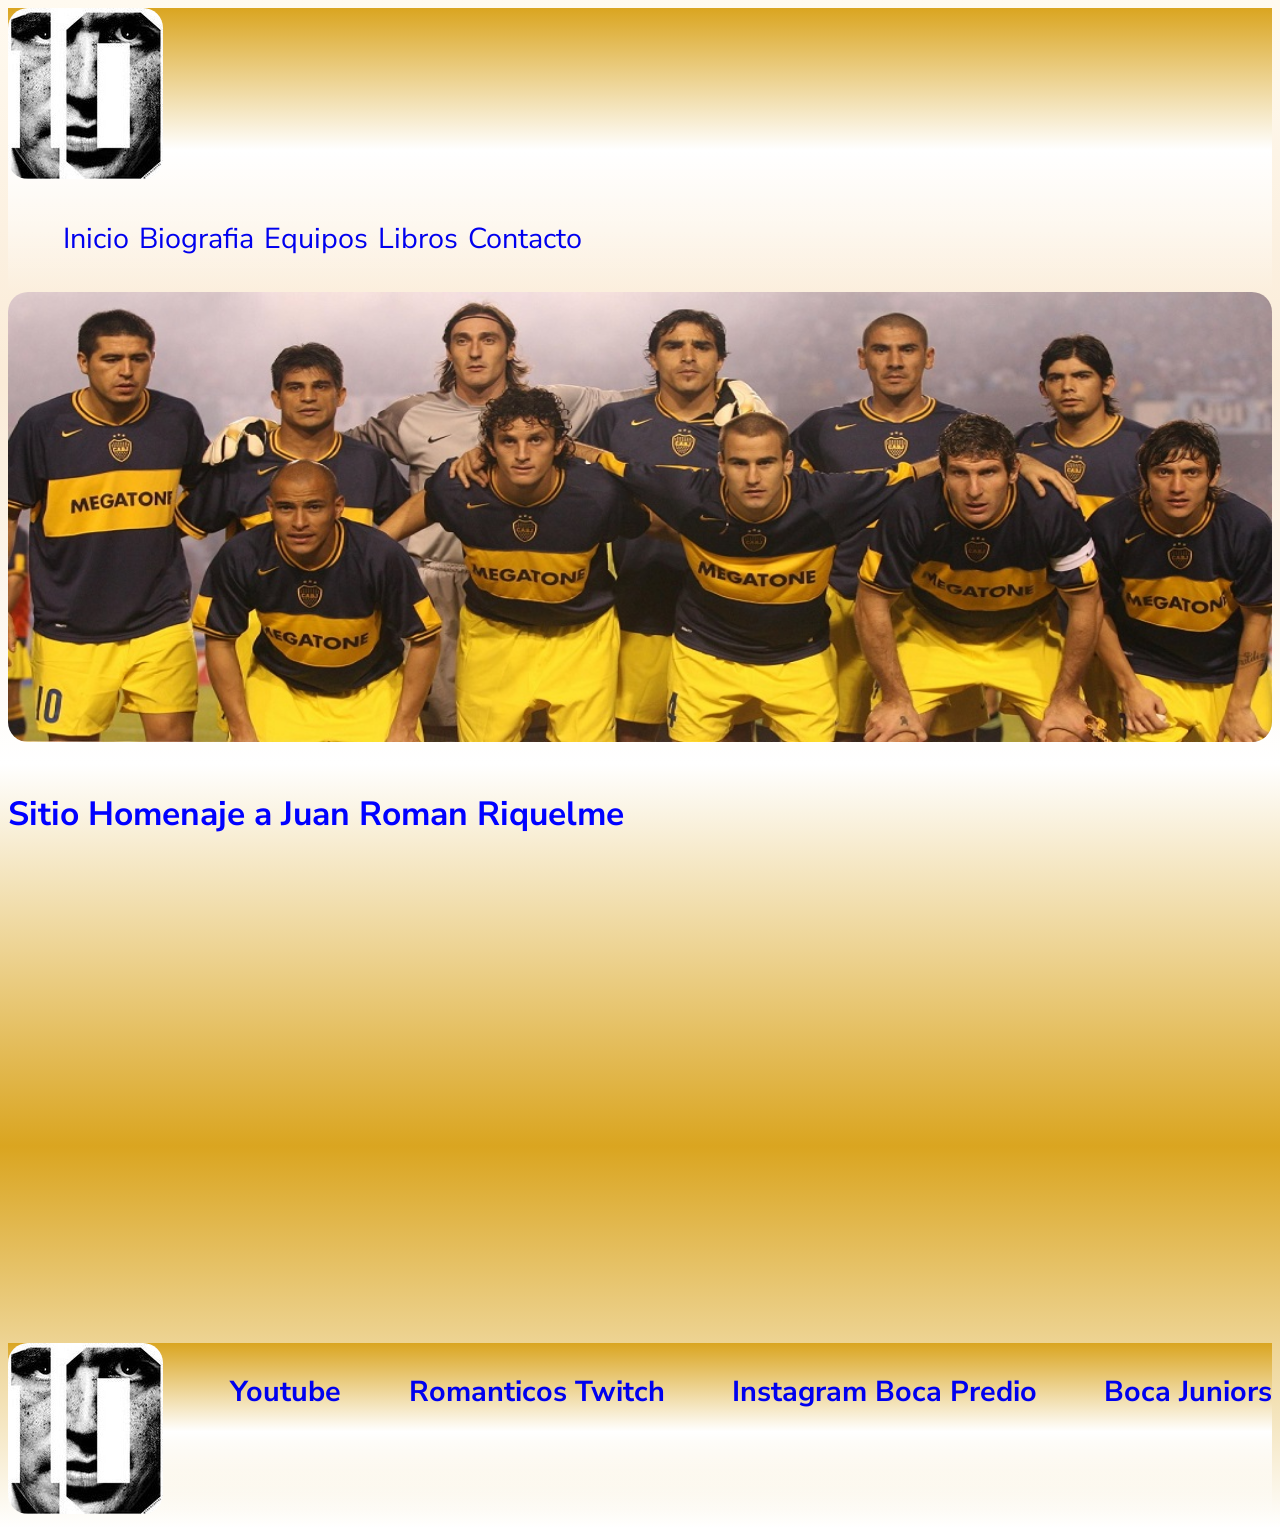
<file: index.html>
<!DOCTYPE html>
<html lang="es">
<head>
    <meta charset="UTF-8">
    <meta http-equiv="X-UA-Compatible" content="IE=edge">
    <meta name="viewport" content="width=device-width, initial-scale=1.0">
    <!-- SEO -->
    <meta name="description" content="Homenaje a el mas grande 10, JUAN ROMAN RIQUELME">
    <meta name="keywords" content="10 GENIO JUGADORAZO ARGENTINA ARGENTINO RIQUELME TORERO PANADERO BOCA BOCAJRS CLUB FUTBOL FOOTBALL">
    <title>Juan Roman Riquelme</title>
    <!-- Link AOS -->
    <link href="https://unpkg.com/aos@2.3.1/dist/aos.css" rel="stylesheet">
    <link data-aos="fade-right" rel="shortcut icon" href="img/riquelme.jpg" type="image/x-icon">
    <!-- LINK CSS -->
    <link rel="stylesheet" href="css/style.css">
</head>
<body class="colorBody">
    <div class="grid">
        <header>
            <div class="logo">
                <img src="img/logoblancocara.jpg" alt="">
            </div>
            <nav>
                <ul>
                    <li>
                        <a href="#">Inicio</a>
                    </li>
                    <li>
                        <a href="pages/biografia.html">Biografia</a>
                    </li>
                    <li>
                        <a href="pages/equipos.html">Equipos</a>
                    </li>
                    <li>
                        <a href="pages/libros.html">Libros</a>
                    </li>
                    <li>
                        <a href="pages/contacto.html">Contacto</a>
                    </li>
                </ul>
            </nav>
        </header>
        <main>
            <div class="imgTitulo" data-aos="fade-down">
                <img src="img/formacionlibertadores.jpg" alt="Formacion Libertadores 2007" class="img-fluida">
            </div>
            <div class="titulo tituloAzul" data-aos="zoom-in-up" style="margin-bottom: 25px; margin-top: 20px;">
                <h1>Sitio Homenaje a Juan Roman Riquelme</h1>
            </div>
            <div class="texto" data-aos="fade-up-right">
                <p>Su nacimiento, curiosamente, tuvo lugar un día antes de la primera conquista argentina 
                    en una Copa Mundial de Fútbol. De pequeño comenzó a relacionar su vida con el mundo 
                    futbolístico, siendo partícipe en diferentes juegos realizados en potreros de la 
                    localidad de San Fernando, donde se destacó jugando para diferentes asociaciones y 
                    clubes barriales.</p>
            </div>
            <div class="imgMain" data-aos="flip-left" style="margin-left: 10px;">
                <img src="img/la10.jpg" alt="Roman" class="img-fluida">
            </div>
            </main>
            <footer>
            <div class="logo">
                <img src="img/logoblancocara.jpg" alt="cara de roman">
            </div>
            <div>
                <h3><a class="mx-3" href="https://www.youtube.com/results?search_query=juan+roman+riquelme&sp=EgIQAw%253D%253D">Youtube</a></h3>
            </div>
            <div>
                <h3><a class="mx-3" href="https://www.twitch.tv/videos/1802746509">Romanticos Twitch</a></h3>
            </div>
            <div>
                <h3><a class="mx-3" href="https://www.google.com/url?sa=t&rct=j&q=&esrc=s&source=web&cd=&cad=rja&uact=8&ved=2ahUKEwjDgeaqnsj-AhVLtJUCHUMgCboQFnoECBAQAQ&url=https%3A%2F%2Fwww.instagram.com%2Fbocapredio%2F%3Fhl%3Des&usg=AOvVaw2ZISIr_R7qMjI2w3Sn6Wen">Instagram Boca Predio</a></h3>
            </div>
            <div>
                <h3><a class="mx-3" href="https://www.bocajuniors.com.ar">Boca Juniors</a></h3>
            </div>
            <!-- <p class="copy">&copy; 2023 Juan Roman Riquelma. Todos los derechos reservados.</p> -->
        </footer>
    </div>
    <!-- SCRIPT AOS -->
    <script src="https://unpkg.com/aos@2.3.1/dist/aos.js"></script>
    <script>
        AOS.init();
      </script>
</body>
</html>
</file>
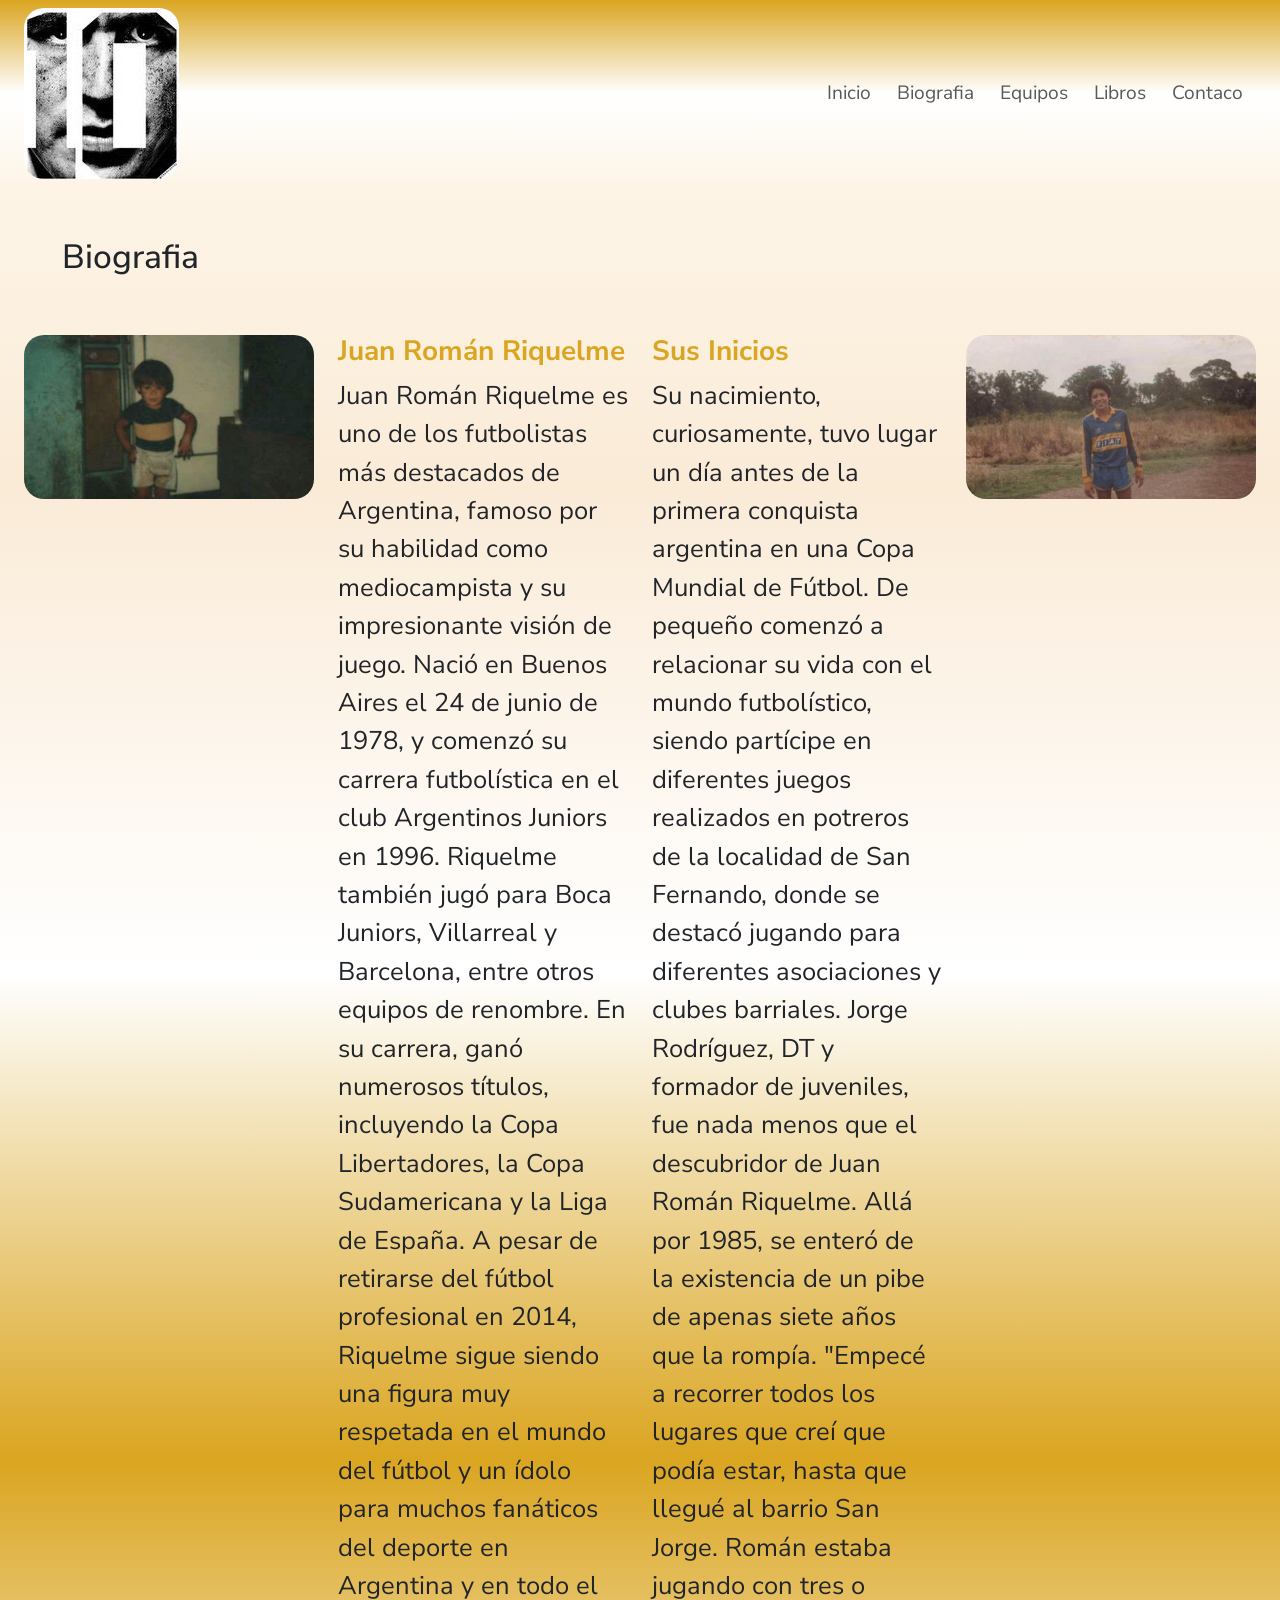
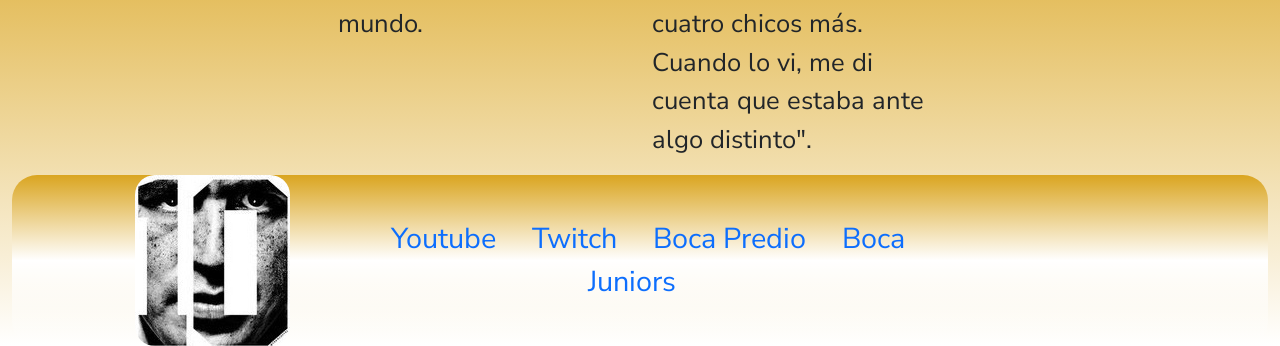
<file: pages/biografia.html>
<!doctype html>
<html lang="en">
  <head>
    <meta charset="utf-8">
    <meta name="viewport" content="width=device-width, initial-scale=1">
    <!-- SEO -->
    <meta name="description" content="Libros sobre JUAN ROMAN RIQUELME">
    <meta name="keywords" content="LIBROS EDITORIALES PUBLICACIONES 10 GENIO JUGADORAZO ARGENTINA ARGENTINO RIQUELME TORERO PANADERO BOCA BOCAJRS CLUB FUTBOL FOOTBALL">
    <title>Juan Roman Riquelme</title>
    <link rel="shortcut icon" href="../img/riquelme.jpg" type="image/x-icon">
    <!-- SCSS -->
    <link href="https://cdn.jsdelivr.net/npm/bootstrap@5.2.3/dist/css/bootstrap.min.css" rel="stylesheet" integrity="sha384-rbsA2VBKQhggwzxH7pPCaAqO46MgnOM80zW1RWuH61DGLwZJEdK2Kadq2F9CUG65" crossorigin="anonymous">
    <!-- Link AOS -->
    <link href="https://unpkg.com/aos@2.3.1/dist/aos.css" rel="stylesheet">
    <!-- CSS -->
    <link rel="stylesheet" href="../css/style.css">
</head>
<body class="colorBody">
  <div class="container-fluid">
      <header class="row">
      <div class="col-lg-12 col-12">
        <nav class="navbar navbar-expand-lg">
          <div class="container-fluid">
            <img src="../img/logoblancocara.jpg" alt="Logo con la cara de Roman"></a>
            <button class="navbar-toggler" type="button" data-bs-toggle="collapse" data-bs-target="#navbarNav" aria-controls="navbarNav" aria-expanded="false" aria-label="Toggle navigation">
            <span class="navbar-toggler-icon"></span>
          </button>
            <div class="collapse navbar-collapse justify-content-end" id="navbarNav">
              <ul class="navbar-nav">
                <li class="nav-item">
                  <a class="nav-link" href="../index.html">Inicio</a>
                </li>
                <li class="nav-item">
                  <a class="nav-link" href="#">Biografia</a>
                </li>
                <li class="nav-item">
                  <a class="nav-link" href="equipos.html">Equipos</a>
                </li>
                <li class="nav-item">
                  <a class="nav-link" href="libros.html">Libros</a>
                </li>
                <li class="nav-item">
                  <a class="nav-link" href="contacto.html">Contaco</a>
                </li>
              </ul>
            </div>
          </div>
        </nav>
      </div>
    </header>
<div class="row" data-aos="fade-up"
   data-aos-duration="3000"">
  <div class="col-lg-12 col-12">
    <h1  style="padding: 50px;">Biografia</h1>           
  </div>
</div>
<main>
  <div class="container col-12">
    <div class="row">
      <div class="col-lg-6 col-12"  data-aos="flip-right">
        <img src="../img/biografia-de-riquelme.jpg" class="img-fluida" alt="Juan Román Riquelme">
    </div>
      <div class="col-lg-6 col-12">
        <h2 class="tituloBoots">
          <strong>Juan Román Riquelme</strong> 
        </h2>
          <p>Juan Román Riquelme es uno de los futbolistas más destacados de Argentina, famoso por su habilidad como 
            mediocampista y su impresionante visión de juego. Nació en Buenos Aires el 24 de junio de 1978, y comenzó 
            su carrera futbolística en el club Argentinos Juniors en 1996.
            Riquelme también jugó para Boca Juniors, Villarreal y Barcelona, entre otros equipos de renombre. 
            En su carrera, ganó numerosos títulos, incluyendo la Copa Libertadores, la Copa Sudamericana y la Liga de 
            España. A pesar de retirarse del fútbol profesional en 2014, Riquelme sigue siendo una figura muy 
            respetada en el mundo del fútbol y un ídolo para muchos fanáticos del deporte en Argentina y en 
            todo el mundo.
        </p>
      </div>
    </div>
  </div>
  <div class="container col-12">
    <div class="row">
      <div class="col-lg-6 col-12">
        <h2 class="mb-6 tituloBoots">
          <strong>Sus Inicios</strong>
        </h2>
            <p>
            Su nacimiento, curiosamente, tuvo lugar un día antes de la primera conquista argentina en una Copa Mundial de Fútbol.
            De pequeño comenzó a relacionar su vida con el mundo futbolístico, siendo partícipe en diferentes juegos realizados en 
            potreros de la localidad de San Fernando, donde se destacó jugando para diferentes asociaciones y clubes barriales.
            Jorge Rodríguez, DT y formador de juveniles, fue nada menos que el descubridor de Juan Román Riquelme.
            Allá por 1985, se enteró de la existencia de un pibe de apenas siete años que la rompía. 
            "Empecé a recorrer todos los lugares que creí que podía estar, hasta que llegué al barrio San Jorge. Román estaba jugando
            con tres o cuatro chicos más. Cuando lo vi, me di cuenta que estaba ante algo distinto". 
        </p>   
      </div>
    <div class="col-lg-6 col-12" data-aos="flip-left"
      data-aos-easing="ease-out-cubic"data-aos-duration="2000">
      <img src="../img/riquelme-con-camiseta-boca-juniors.jpg" class="img-fluida" alt="Juan Román Riquelme">
    </div> 
  </div> 
</div>   
</main>
<footer style="border-radius: 25px;">
  <div class="container">
    <div class="row align-items-center">
      <div class="col-md-3 text-center">
        <img src="../img/logoblancocara.jpg" alt="Logo">
      </div>
      <div class="col-md-6 text-center">
        <a class="mx-3" href="https://www.youtube.com/results?search_query=juan+roman+riquelme&sp=EgIQAw%253D%253D">Youtube</a>
        <a class="mx-3" href="https://www.twitch.tv/videos/1802746509">Twitch</a>
        <a class="mx-3" href="https://www.google.com/url?sa=t&rct=j&q=&esrc=s&source=web&cd=&cad=rja&uact=8&ved=2ahUKEwjDgeaqnsj-AhVLtJUCHUMgCboQFnoECBAQAQ&url=https%3A%2F%2Fwww.instagram.com%2Fbocapredio%2F%3Fhl%3Des&usg=AOvVaw2ZISIr_R7qMjI2w3Sn6Wen">Boca Predio</a>
        <a class="mx-3" href="https://www.bocajuniors.com.ar">Boca Juniors</a>
      </div>
    </div>
  </div>
</footer>
<div>
  <script src="https://cdn.jsdelivr.net/npm/bootstrap@5.2.3/dist/js/bootstrap.bundle.min.js" integrity="sha384-kenU1KFdBIe4zVF0s0G1M5b4hcpxyD9F7jL+jjXkk+Q2h455rYXK/7HAuoJl+0I4" crossorigin="anonymous"></script>
</div>
<!-- SCRIPT AOS -->
<script src="https://unpkg.com/aos@2.3.1/dist/aos.js"></script>
<script>
    AOS.init();
  </script>
</body>
</html>
</file>
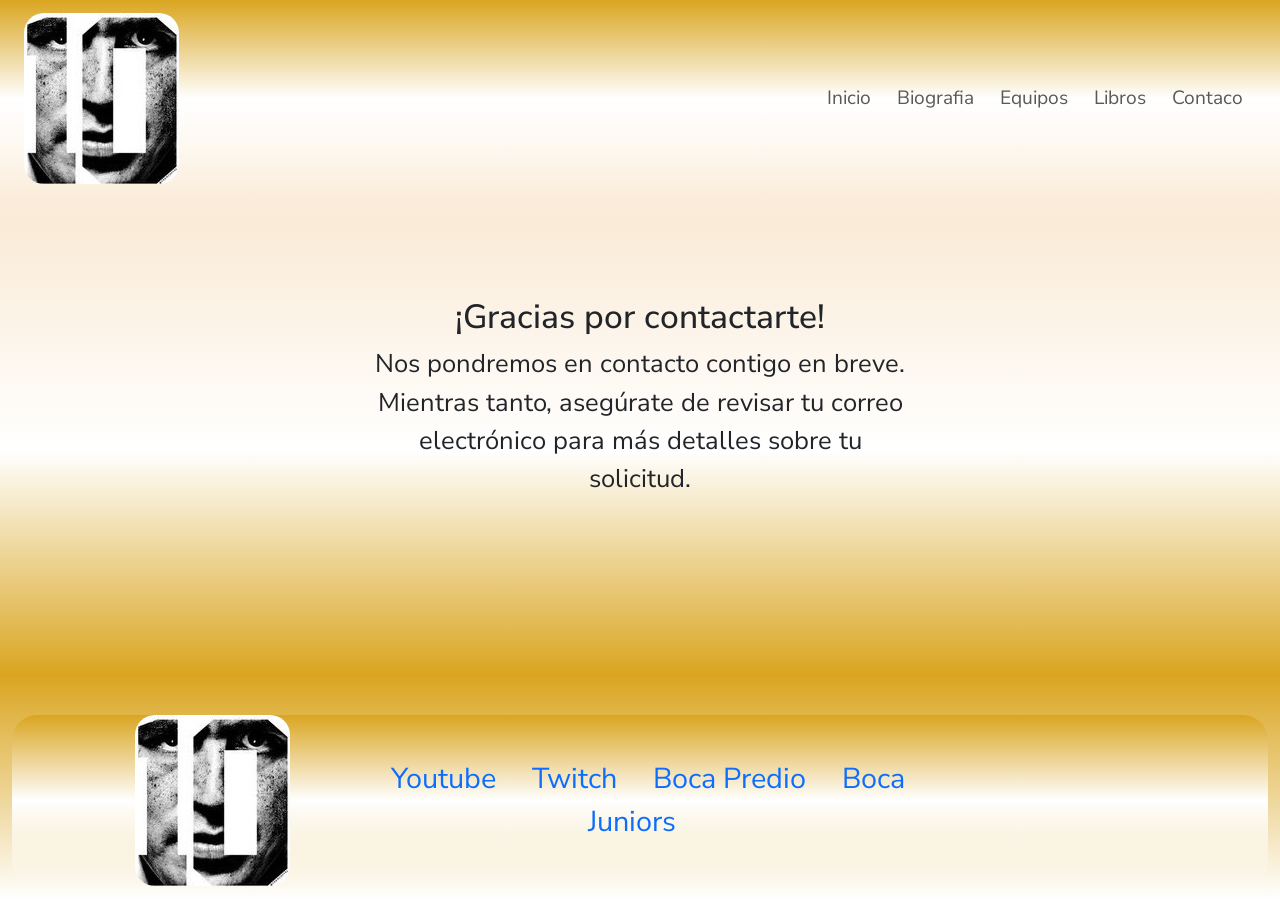
<file: pages/confirmacion.html>
<html lang="en">
  <head>
    <meta charset="utf-8">
    <meta name="viewport" content="width=device-width, initial-scale=1">
    <!-- SEO -->
    <meta name="description" content="Libros sobre JUAN ROMAN RIQUELME">
    <meta name="keywords" content="LIBROS EDITORIALES PUBLICACIONES 10 GENIO JUGADORAZO ARGENTINA ARGENTINO RIQUELME TORERO PANADERO BOCA BOCAJRS CLUB FUTBOL FOOTBALL">
    <title>Juan Roman Riquelme</title>
    <link rel="shortcut icon" href="../img/riquelme.jpg" type="image/x-icon">
    <!-- SCSS -->
    <link href="https://cdn.jsdelivr.net/npm/bootstrap@5.2.3/dist/css/bootstrap.min.css" rel="stylesheet" integrity="sha384-rbsA2VBKQhggwzxH7pPCaAqO46MgnOM80zW1RWuH61DGLwZJEdK2Kadq2F9CUG65" crossorigin="anonymous">
    <!-- Link AOS -->
    <link href="https://unpkg.com/aos@2.3.1/dist/aos.css" rel="stylesheet">
    <!-- CSS -->
    <link rel="stylesheet" href="../css/style.css">
</head>
<body class="colorBody">
    <div class="container-fluid">
        <header class="row" style="margin-bottom: 100px;">
        <div class="col-lg-12 col-12">
          <nav class="navbar navbar-expand-lg">
            <div class="container-fluid">
              <a class="navbar-brand" href="#"><img src="../img/logoblancocara.jpg" alt=""></a>
              <button class="navbar-toggler" type="button" data-bs-toggle="collapse" data-bs-target="#navbarNav" aria-controls="navbarNav" aria-expanded="false" aria-label="Toggle navigation">
              <span class="navbar-toggler-icon"></span>
            </button>
              <div class="collapse navbar-collapse justify-content-end" id="navbarNav">
                <ul class="navbar-nav">
                  <li class="nav-item">
                    <a class="nav-link" href="../index.html">Inicio</a>
                  </li>
                  <li class="nav-item">
                    <a class="nav-link" href="biografia.html">Biografia</a>
                  </li>
                  <li class="nav-item">
                    <a class="nav-link" href="equipos.html">Equipos</a>
                  </li>
                  <li class="nav-item">
                    <a class="nav-link" href="#">Libros</a>
                  </li>
                  <li class="nav-item">
                    <a class="nav-link" href="contacto.html">Contaco</a>
                  </li>
                </ul>
              </div>
            </div>
          </nav>
        </div>
      </header>
  <div class="container mt-4 col-12">
    <div class="row">
      <div class="col-md-6 mx-auto text-center" style="margin-bottom: 200px;">
        <h1>¡Gracias por contactarte!</h1>
        <p>Nos pondremos en contacto contigo en breve. Mientras tanto, asegúrate de revisar tu correo electrónico para más detalles sobre tu solicitud.</p>
        </div>
    </div>
</div>      
<footer style="border-radius: 25px;">
    <div class="container">
      <div class="row align-items-center">
        <div class="col-md-3 text-center">
          <img src="../img/logoblancocara.jpg" alt="Logo">
        </div>
        <div class="col-md-6 text-center">
          <a class="mx-3" href="https://www.youtube.com/results?search_query=juan+roman+riquelme&sp=EgIQAw%253D%253D">Youtube</a>
          <a class="mx-3" href="https://www.twitch.tv/videos/1802746509">Twitch</a>
          <a class="mx-3" href="https://www.google.com/url?sa=t&rct=j&q=&esrc=s&source=web&cd=&cad=rja&uact=8&ved=2ahUKEwjDgeaqnsj-AhVLtJUCHUMgCboQFnoECBAQAQ&url=https%3A%2F%2Fwww.instagram.com%2Fbocapredio%2F%3Fhl%3Des&usg=AOvVaw2ZISIr_R7qMjI2w3Sn6Wen">Boca Predio</a>
          <a class="mx-3" href="https://www.bocajuniors.com.ar">Boca Juniors</a>
        </div>
      </div>
    </div>
  </footer>
<div>
<script src="https://cdn.jsdelivr.net/npm/bootstrap@5.2.3/dist/js/bootstrap.bundle.min.js" integrity="sha384-kenU1KFdBIe4zVF0s0G1M5b4hcpxyD9F7jL+jjXkk+Q2h455rYXK/7HAuoJl+0I4" crossorigin="anonymous"></script>
</div>
<!-- SCRIPT AOS -->
<script src="https://unpkg.com/aos@2.3.1/dist/aos.js"></script>
<script>
AOS.init();
</script>
</body>
</html>
</file>
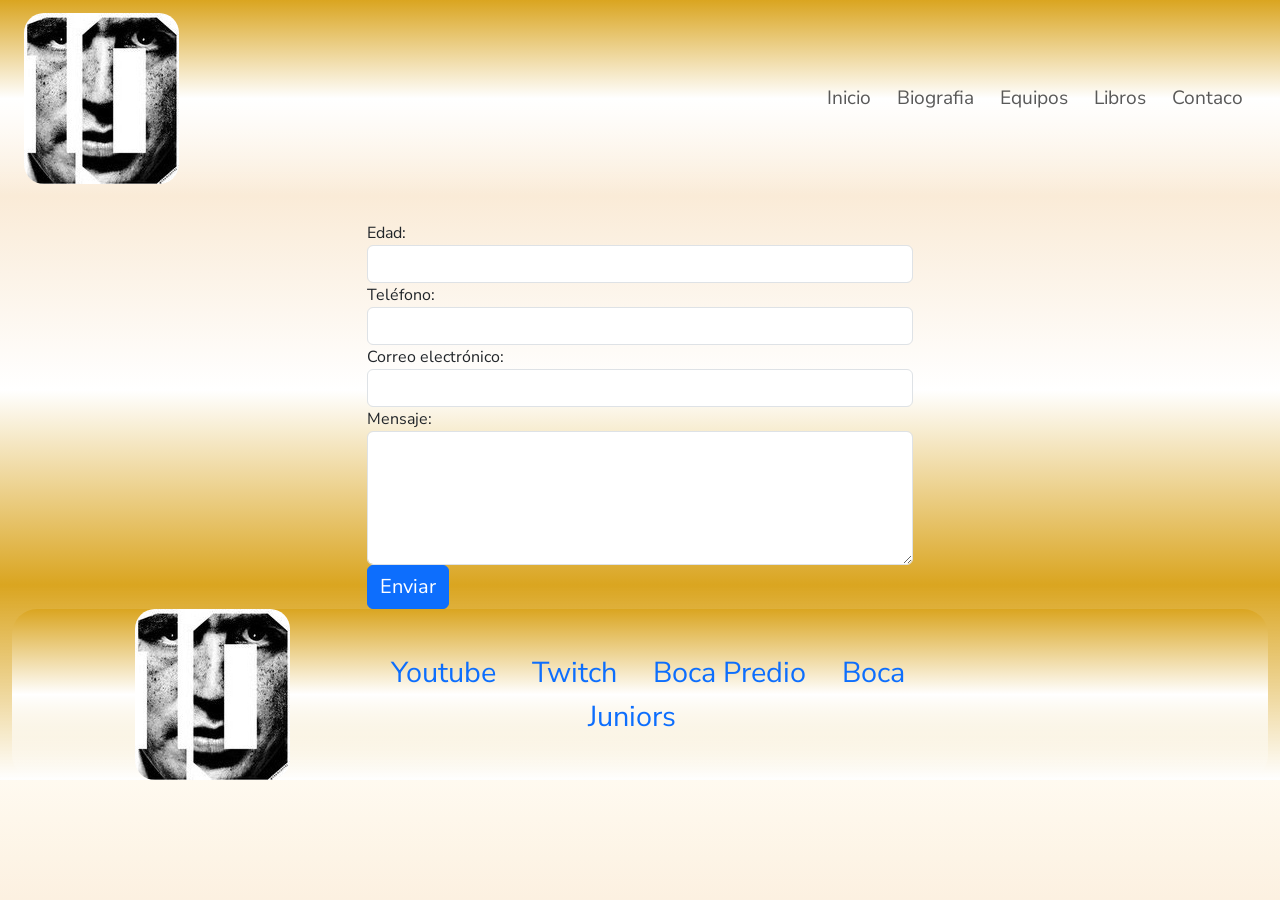
<file: pages/contacto.html>
<!doctype html>
<html lang="en">
  <head>
    <meta charset="utf-8">
    <meta name="viewport" content="width=device-width, initial-scale=1">
    <!-- SEO -->
    <meta name="description" content="Libros sobre JUAN ROMAN RIQUELME">
    <meta name="keywords" content="LIBROS EDITORIALES PUBLICACIONES 10 GENIO JUGADORAZO ARGENTINA ARGENTINO RIQUELME TORERO PANADERO BOCA BOCAJRS CLUB FUTBOL FOOTBALL">
    <title>Juan Roman Riquelme</title>
    <link rel="shortcut icon" href="../img/riquelme.jpg" type="image/x-icon">
    <!-- SCSS -->
    <link href="https://cdn.jsdelivr.net/npm/bootstrap@5.2.3/dist/css/bootstrap.min.css" rel="stylesheet" integrity="sha384-rbsA2VBKQhggwzxH7pPCaAqO46MgnOM80zW1RWuH61DGLwZJEdK2Kadq2F9CUG65" crossorigin="anonymous">
    <!-- Link AOS -->
    <link href="https://unpkg.com/aos@2.3.1/dist/aos.css" rel="stylesheet">
    <!-- CSS -->
    <link rel="stylesheet" href="../css/style.css">
</head>
<body class="colorBody">
  <div class="container-fluid">
      <header class="row">
      <div class="col-lg-12 col-12">
        <nav class="navbar navbar-expand-lg">
          <div class="container-fluid">
            <a class="navbar-brand" href="#"><img src="../img/logoblancocara.jpg" alt=""></a>
            <button class="navbar-toggler" type="button" data-bs-toggle="collapse" data-bs-target="#navbarNav" aria-controls="navbarNav" aria-expanded="false" aria-label="Toggle navigation">
            <span class="navbar-toggler-icon"></span>
          </button>
            <div class="collapse navbar-collapse justify-content-end" id="navbarNav">
              <ul class="navbar-nav">
                <li class="nav-item">
                  <a class="nav-link" href="../index.html">Inicio</a>
                </li>
                <li class="nav-item">
                  <a class="nav-link" href="biografia.html">Biografia</a>
                </li>
                <li class="nav-item">
                  <a class="nav-link" href="equipos.html">Equipos</a>
                </li>
                <li class="nav-item">
                  <a class="nav-link" href="libros.html">Libros</a>
                </li>
                <li class="nav-item">
                  <a class="nav-link" href="#">Contaco</a>
                </li>
              </ul>
            </div>
          </div>
        </nav>
      </div>
    </header>
    <div class="container mt-4 col-12">
        <div class="row">
          <div class="col-md-6 mx-auto">
            <form action="enviar_formulario.php" method="post">
              <div class="form-group">
                <label for="edad">Edad:</label>
                <input type="number" class="form-control" id="edad" name="edad" required>
              </div>
              <div class="form-group">
                <label for="telefono">Teléfono:</label>
                <input type="tel" class="form-control" id="telefono" name="telefono" required>
              </div>
              <div class="form-group">
                <label for="email">Correo electrónico:</label>
                <input type="email" class="form-control" id="email" name="email" required>
              </div>
              <div class="form-group">
                <label for="mensaje">Mensaje:</label>
                <textarea class="form-control" id="mensaje" name="mensaje" rows="5" required></textarea>
              </div>
              <button type="submit" class="btn btn-primary">
                <a class="textoConfirmacion" href="confirmacion.html">Enviar</a>
              </button>
            </form>
          </div>
        </div>
      </div>
      <footer style="border-radius: 25px;">
        <div class="container">
          <div class="row align-items-center">
            <div class="col-md-3 text-center">
              <img src="../img/logoblancocara.jpg" alt="Logo">
            </div>
            <div class="col-md-6 text-center">
              <a class="mx-3" href="https://www.youtube.com/results?search_query=juan+roman+riquelme&sp=EgIQAw%253D%253D">Youtube</a>
              <a class="mx-3" href="https://www.twitch.tv/videos/1802746509">Twitch</a>
              <a class="mx-3" href="https://www.google.com/url?sa=t&rct=j&q=&esrc=s&source=web&cd=&cad=rja&uact=8&ved=2ahUKEwjDgeaqnsj-AhVLtJUCHUMgCboQFnoECBAQAQ&url=https%3A%2F%2Fwww.instagram.com%2Fbocapredio%2F%3Fhl%3Des&usg=AOvVaw2ZISIr_R7qMjI2w3Sn6Wen">Boca Predio</a>
              <a class="mx-3" href="https://www.bocajuniors.com.ar">Boca Juniors</a>
            </div>
          </div>
        </div>
      </footer>
        <div>
    <script src="https://cdn.jsdelivr.net/npm/bootstrap@5.2.3/dist/js/bootstrap.bundle.min.js" integrity="sha384-kenU1KFdBIe4zVF0s0G1M5b4hcpxyD9F7jL+jjXkk+Q2h455rYXK/7HAuoJl+0I4" crossorigin="anonymous"></script>
</div>
<!-- SCRIPT AOS -->
<script src="https://unpkg.com/aos@2.3.1/dist/aos.js"></script>
<script>
    AOS.init();
  </script>
</body>
</html>
</file>
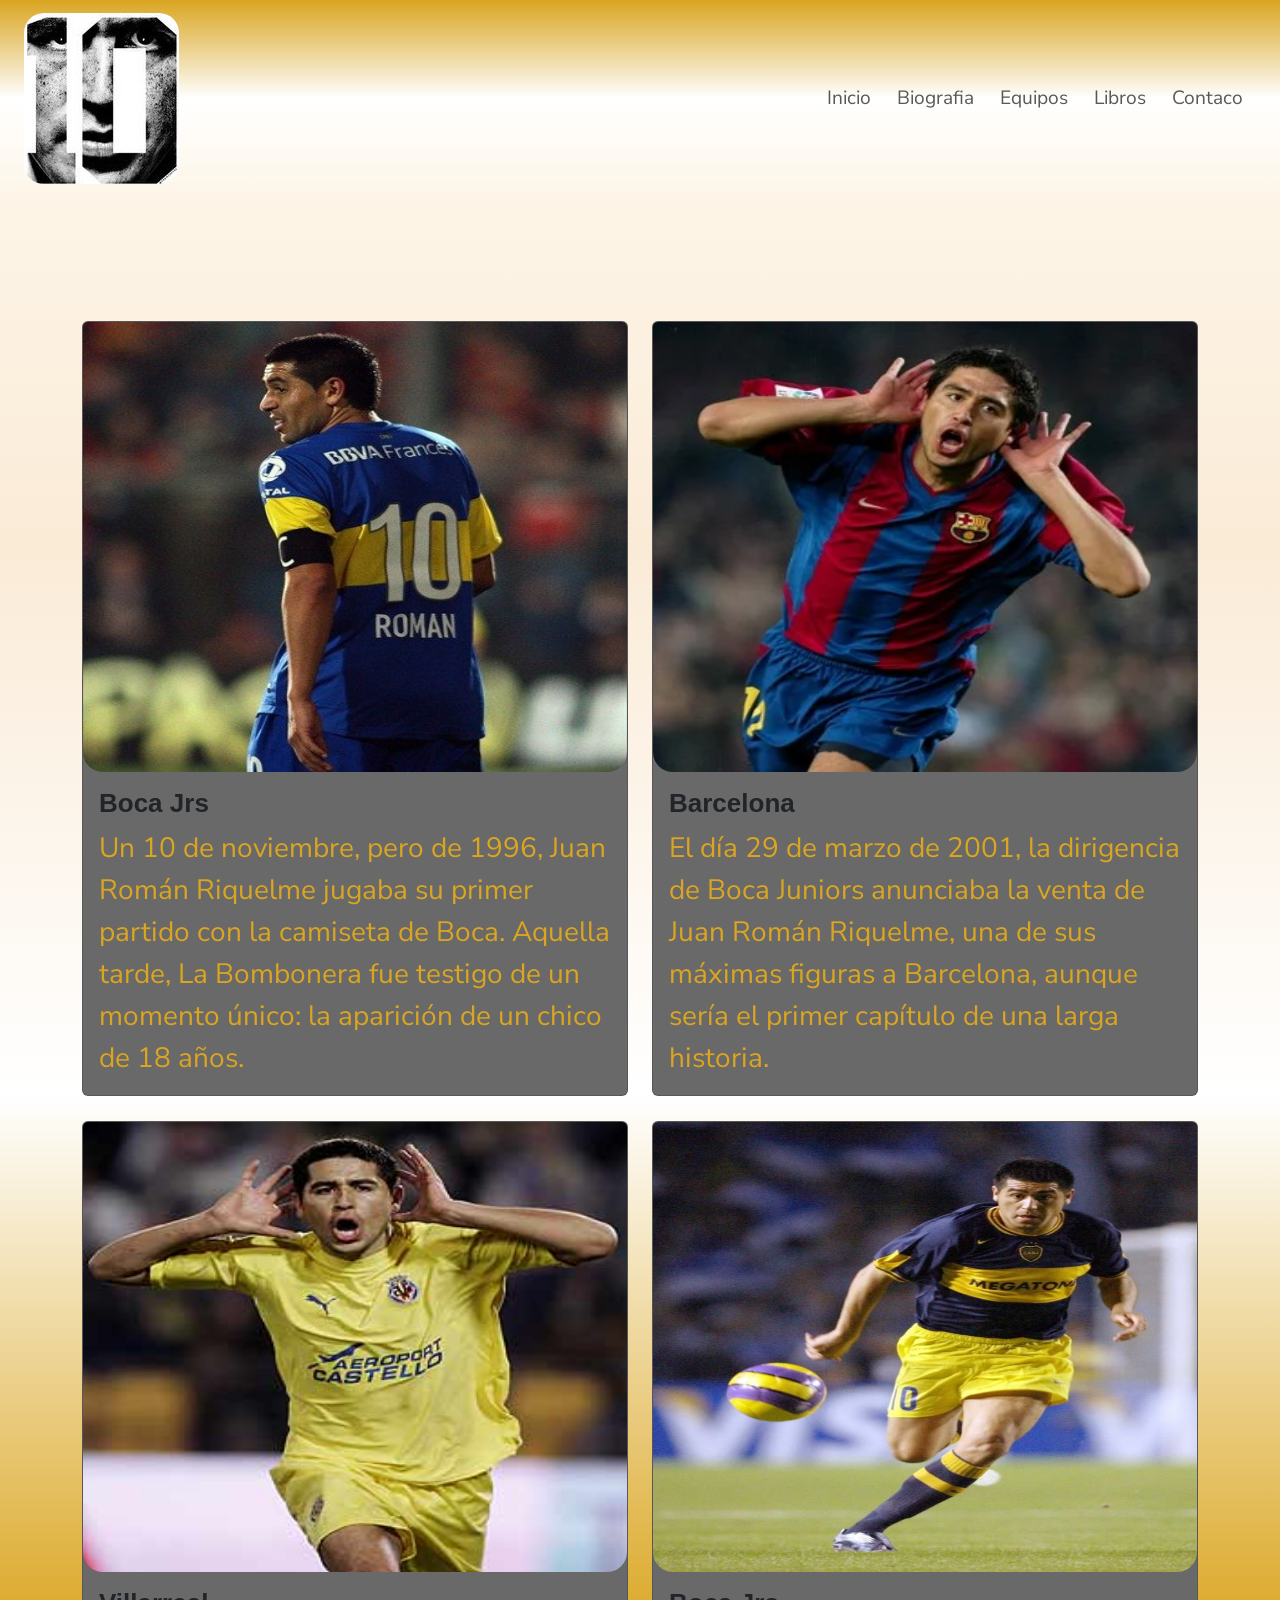
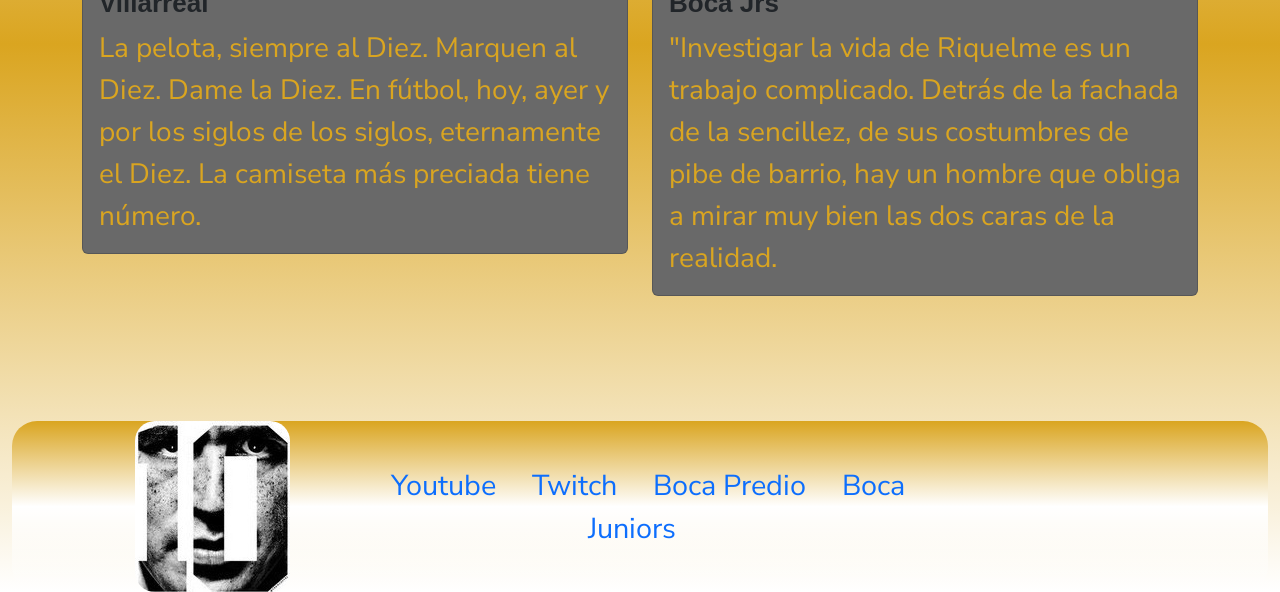
<file: pages/equipos.html>
<!doctype html>
<html lang="en">
  <head>
    <meta charset="utf-8">
    <meta name="viewport" content="width=device-width, initial-scale=1">
    <!-- SEO -->
    <meta name="description" content="Libros sobre JUAN ROMAN RIQUELME">
    <meta name="keywords" content="LIBROS EDITORIALES PUBLICACIONES 10 GENIO JUGADORAZO ARGENTINA ARGENTINO RIQUELME TORERO PANADERO BOCA BOCAJRS CLUB FUTBOL FOOTBALL">
    <title>Juan Roman Riquelme</title>
    <link rel="shortcut icon" href="../img/riquelme.jpg" type="image/x-icon">
    <!-- SCSS -->
    <link href="https://cdn.jsdelivr.net/npm/bootstrap@5.2.3/dist/css/bootstrap.min.css" rel="stylesheet" integrity="sha384-rbsA2VBKQhggwzxH7pPCaAqO46MgnOM80zW1RWuH61DGLwZJEdK2Kadq2F9CUG65" crossorigin="anonymous">
    <!-- Link AOS -->
    <link href="https://unpkg.com/aos@2.3.1/dist/aos.css" rel="stylesheet">
    <!-- CSS -->
    <link rel="stylesheet" href="../css/style.css">
</head>
<body class="colorBody">
    <div class="container-fluid">
        <header class="row">
        <div class="col-lg-12 col-12">
          <nav class="navbar navbar-expand-lg">
            <div class="container-fluid">
              <a class="navbar-brand" href="#"><img src="../img/logoblancocara.jpg" alt=""></a>
              <button class="navbar-toggler" type="button" data-bs-toggle="collapse" data-bs-target="#navbarNav" aria-controls="navbarNav" aria-expanded="false" aria-label="Toggle navigation">
              <span class="navbar-toggler-icon"></span>
            </button>
              <div class="collapse navbar-collapse justify-content-end" id="navbarNav">
                <ul class="navbar-nav">
                  <li class="nav-item">
                    <a class="nav-link" href="../index.html">Inicio</a>
                  </li>
                  <li class="nav-item">
                    <a class="nav-link" href="biografia.html">Biografia</a>
                  </li>
                  <li class="nav-item">
                    <a class="nav-link" href="#">Equipos</a>
                  </li>
                  <li class="nav-item">
                    <a class="nav-link" href="libros.html">Libros</a>
                  </li>
                  <li class="nav-item">
                    <a class="nav-link" href="contacto.html">Contaco</a>
                  </li>
                </ul>
              </div>
            </div>
          </nav>
        </div>
      </header>
    <div class="container mt-4 col-12" style="padding-bottom: 125px; padding-top: 75px;">
        <div class="row">
          <div class="col-lg-6 col-12" style="padding-top: 25px;">
            <div class="card cardEquipos">
              <img src="../img/RiquelmedeEspaldas.jpg" class="card-img-top imgEquipos" alt="En Boca Jrs">
              <div class="card-body">
                <h5 class="card-title"><strong>Boca Jrs</strong></h5>
                <p class="card-text tituloBoots">Un 10 de noviembre, pero de 1996, Juan Román Riquelme jugaba
                    su primer partido con la camiseta de Boca. Aquella tarde, 
                    La Bombonera fue testigo de un momento único: la aparición 
                    de un chico de 18 años.</p>
              </div>
            </div>
          </div>
          <div class="col-lg-6 col-12" style="padding-top: 25px;">
            <div class="card cardEquipos">
              <img src="../img/enbarcelona2.webp" class="card-img-top imgEquipos" alt="En Barcelona">
              <div class="card-body">
                <h5 class="card-title"><strong>Barcelona</strong></h5>
                <p class="card-text tituloBoots">El día 29 de marzo de 2001, la dirigencia de Boca Juniors anunciaba 
                    la venta de
                    Juan Román Riquelme, una de sus máximas figuras a Barcelona, 
                    aunque sería el primer capítulo de una larga historia.</p>
              </div>
            </div>
          </div>
        </div>
          <div class="row">
          <div class="col-lg-6 col-12" style="padding-top: 25px;">
            <div class="card cardEquipos">
              <img src="../img/envillareal.jpg" class="card-img-top imgEquipos" alt="En Villarreal">
              <div class="card-body">
                <h5 class="card-title"><strong>Villarreal</strong></h5>
                <p class="card-text tituloBoots">La pelota, siempre al Diez. Marquen al Diez. Dame la Diez. En fútbol, hoy, 
                    ayer y por los siglos de los siglos, eternamente el Diez. La camiseta más preciada tiene número.</p>
              </div>
            </div>
          </div>
          <div class="col-lg-6 col-12" style="padding-top: 25px;" >
            <div class="card cardEquipos">
              <img src="../img/enboca2007.jpg" class="card-img-top imgEquipos" alt="En Boca Jrs">
              <div class="card-body">
                <h5 class="card-title"><strong>Boca Jrs</strong></h5>
                <p class="card-text tituloBoots">"Investigar la vida de Riquelme es un trabajo complicado. 
                    Detrás de la fachada de la sencillez, de sus costumbres de pibe de barrio, 
                    hay un hombre que obliga a mirar muy bien las dos caras de la realidad. 
                </p>
              </div>
            </div>
          </div>
      </div>
    </div>
<footer style="border-radius: 25px;">
    <div class="container">
      <div class="row align-items-center">
        <div class="col-md-3 text-center">
          <img src="../img/logoblancocara.jpg" alt="Logo">
     </div>
        <div class="col-md-6 text-center">
          <a class="mx-3" href="https://www.youtube.com/results?search_query=juan+roman+riquelme&sp=EgIQAw%253D%253D">Youtube</a>
          <a class="mx-3" href="https://www.twitch.tv/videos/1802746509">Twitch</a>
          <a class="mx-3" href="https://www.google.com/url?sa=t&rct=j&q=&esrc=s&source=web&cd=&cad=rja&uact=8&ved=2ahUKEwjDgeaqnsj-AhVLtJUCHUMgCboQFnoECBAQAQ&url=https%3A%2F%2Fwww.instagram.com%2Fbocapredio%2F%3Fhl%3Des&usg=AOvVaw2ZISIr_R7qMjI2w3Sn6Wen">Boca Predio</a>
          <a class="mx-3" href="https://www.bocajuniors.com.ar">Boca Juniors</a>
    </div>
    </div>
  </div>
 </footer>
<div>
    <script src="https://cdn.jsdelivr.net/npm/bootstrap@5.2.3/dist/js/bootstrap.bundle.min.js" integrity="sha384-kenU1KFdBIe4zVF0s0G1M5b4hcpxyD9F7jL+jjXkk+Q2h455rYXK/7HAuoJl+0I4" crossorigin="anonymous"></script>
</div>
<!-- SCRIPT AOS -->
<script src="https://unpkg.com/aos@2.3.1/dist/aos.js"></script>
<script>
    AOS.init();
  </script>
</body>
</html>
</file>
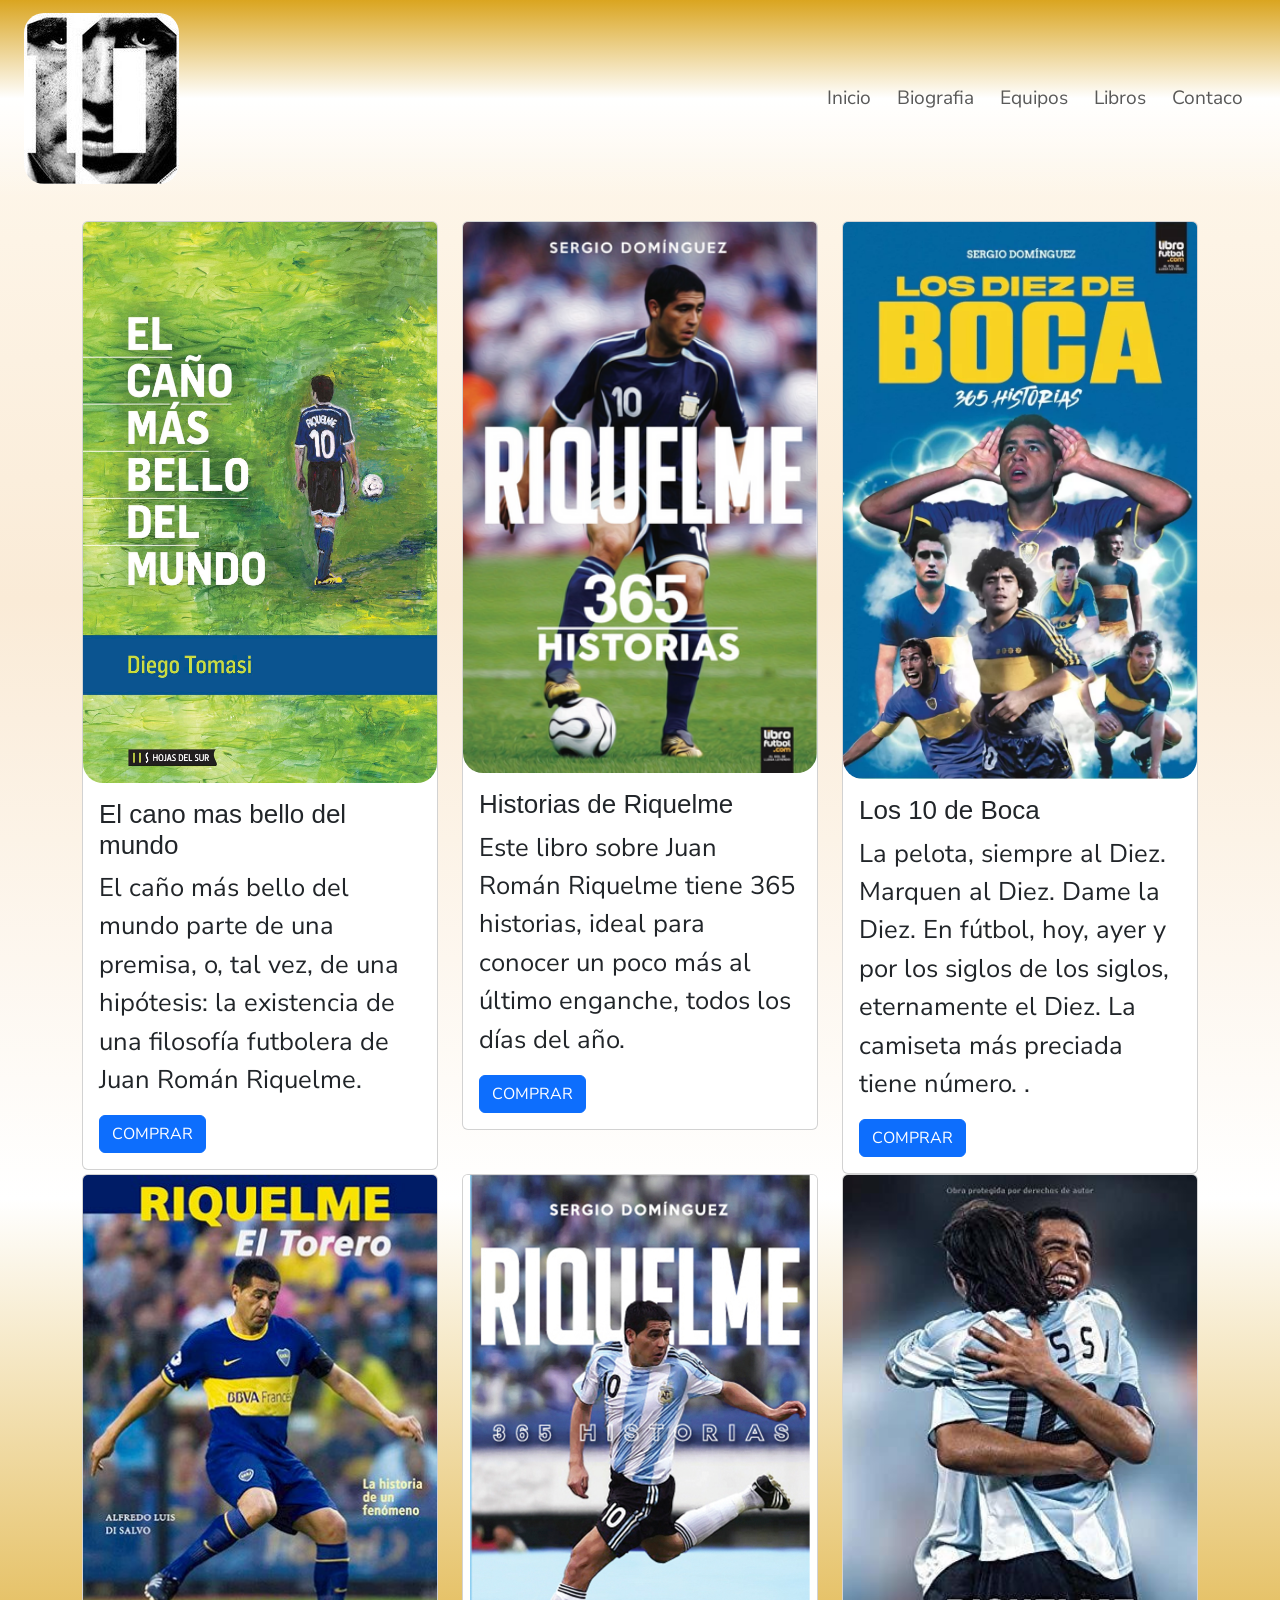
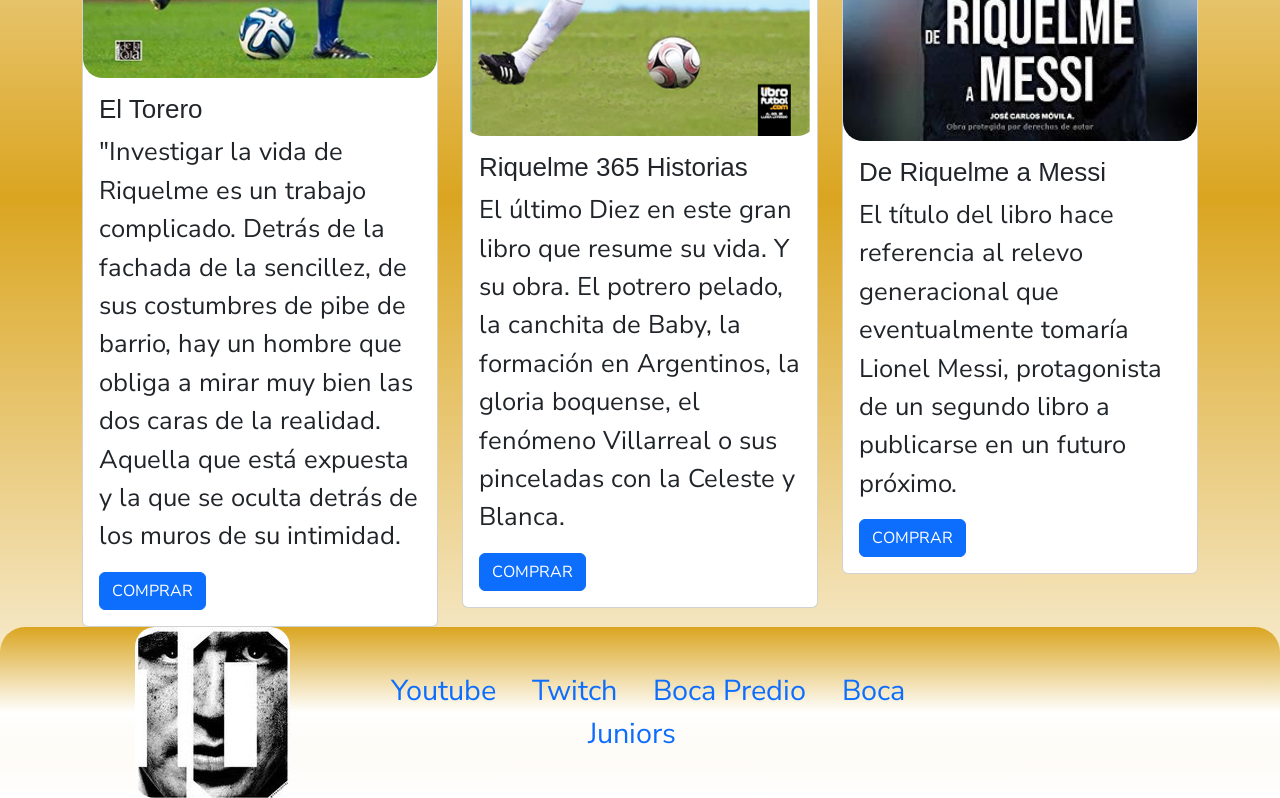
<file: pages/libros.html>
<!doctype html>
<html lang="en">
  <head>
    <meta charset="utf-8">
    <meta name="viewport" content="width=device-width, initial-scale=1">
    <!-- SEO -->
    <meta name="description" content="Libros sobre JUAN ROMAN RIQUELME">
    <meta name="keywords" content="LIBROS EDITORIALES PUBLICACIONES 10 GENIO JUGADORAZO ARGENTINA ARGENTINO RIQUELME TORERO PANADERO BOCA BOCAJRS CLUB FUTBOL FOOTBALL">
    <title>Juan Roman Riquelme</title>
    <link rel="shortcut icon" href="../img/riquelme.jpg" type="image/x-icon">
    <!-- SCSS -->
    <link href="https://cdn.jsdelivr.net/npm/bootstrap@5.2.3/dist/css/bootstrap.min.css" rel="stylesheet" integrity="sha384-rbsA2VBKQhggwzxH7pPCaAqO46MgnOM80zW1RWuH61DGLwZJEdK2Kadq2F9CUG65" crossorigin="anonymous">
    <!-- Link AOS -->
    <link href="https://unpkg.com/aos@2.3.1/dist/aos.css" rel="stylesheet">
    <!-- CSS -->
    <link rel="stylesheet" href="../css/style.css">
</head>
<body class="colorBody">
  <div class="container-fluid">
      <header class="row">
      <div class="col-lg-12 col-12">
        <nav class="navbar navbar-expand-lg">
          <div class="container-fluid">
            <a class="navbar-brand" href="#"><img src="../img/logoblancocara.jpg" alt=""></a>
            <button class="navbar-toggler" type="button" data-bs-toggle="collapse" data-bs-target="#navbarNav" aria-controls="navbarNav" aria-expanded="false" aria-label="Toggle navigation">
            <span class="navbar-toggler-icon"></span>
          </button>
            <div class="collapse navbar-collapse justify-content-end" id="navbarNav">
              <ul class="navbar-nav">
                <li class="nav-item">
                  <a class="nav-link" href="../index.html">Inicio</a>
                </li>
                <li class="nav-item">
                  <a class="nav-link" href="biografia.html">Biografia</a>
                </li>
                <li class="nav-item">
                  <a class="nav-link" href="equipos.html">Equipos</a>
                </li>
                <li class="nav-item">
                  <a class="nav-link" href="#">Libros</a>
                </li>
                <li class="nav-item">
                  <a class="nav-link" href="contacto.html">Contaco</a>
                </li>
              </ul>
            </div>
          </div>
        </nav>
      </div>
    </header>
    <div class="container mt-4 col-12">
        <div class="row">
          <div class="col-md-4">
            <div class="card">
              <img src="../img/Riquelme-Libro4.jpg" class="card-img-top" alt="Libro de Juan Roman">
              <div class="card-body">
                <h5 class="card-title">El cano mas bello del mundo</h5>
                <p class="card-text">El caño más bello del mundo parte de una premisa, o, tal vez, de una hipótesis: la existencia de una filosofía futbolera de Juan Román Riquelme.</p>
                <a href="https://www.mercadolibre.com.ar/el-cano-mas-bello-del-mundo-diego-tomasi/p/MLA20932848?pdp_filters=category:MLA3025#searchVariation=MLA20932848&position=1&search_layout=stack&type=product&tracking_id=f98a91be-c854-4eb7-a008-b1dbfb932411" 
                class="btn btn-primary">COMPRAR</a>
              </div>
            </div>
          </div>
          <div class="col-md-4">
            <div class="card">
              <img src="../img/Riquelme-Libro3.png" class="card-img-top" alt="Card 1">
              <div class="card-body">
                <h5 class="card-title">Historias de Riquelme</h5>
                <p class="card-text">Este libro sobre Juan Román Riquelme tiene 365 historias, ideal para conocer un poco más al último enganche, todos los días del año.</p>
                <a href="https://articulo.mercadolibre.com.ar/MLA-785503708-libro-de-futbol-365-historias-de-riquelme-_JM#position=5&search_layout=stack&type=item&tracking_id=f0214af0-e625-4f55-8f5e-c93e0e2bfeb3" 
                class="btn btn-primary">COMPRAR</a>
              </div>
            </div>
          </div>
          <div class="col-md-4">
            <div class="card">
              <img src="../img/libro7.webp" 
              class="card-img-top" alt="Card 2">
              <div class="card-body">
                <h5 class="card-title">Los 10 de Boca</h5>
                <p class="card-text">La pelota, siempre al Diez. Marquen al Diez. Dame la Diez. En fútbol, hoy, ayer y por los siglos de los siglos, eternamente el Diez. La camiseta más preciada tiene número. .</p>
                <a href="https://articulo.mercadolibre.com.ar/MLA-1181179478-libro-de-futbol-los-diez-de-boca-365-historias-_JM#position=22&search_layout=stack&type=item&tracking_id=0d70e65b-d613-4d52-8c40-bf80322cb7e8" class="btn btn-primary">COMPRAR</a>
              </div>
            </div>
          </div>
          <div class="col-md-4">
            <div class="card">
              <img src="../img/Riquelme-Libro2.png" class="card-img-top" alt="Card 3">
              <div class="card-body">
                <h5 class="card-title">El Torero</h5>
                <p class="card-text">"Investigar la vida de Riquelme es un trabajo complicado. Detrás de la fachada de la sencillez, de sus costumbres de pibe de barrio, hay un hombre que obliga a mirar muy bien las dos caras de la realidad. Aquella que está expuesta y la que se oculta detrás de los muros de su intimidad. </p>
                <a href="https://articulo.mercadolibre.com.ar/MLA-1142001145-riquelme-el-torero-alfredo-luis-di-salvo-de-la-caja-_JM#position=4&search_layout=stack&type=item&tracking_id=668c5b86-3735-4011-8900-9638547f2a6e" class="btn btn-primary">COMPRAR</a>
              </div>
            </div>
          </div>
          <div class="col-md-4">
            <div class="card">
              <img src="../img/Riquelme-Libro.jpg" class="card-img-top" alt="Libro de Juan Roman">
              <div class="card-body">
                <h5 class="card-title">Riquelme 365 Historias</h5>
                <p class="card-text">El último Diez en este gran libro que resume su vida. Y su obra. El potrero pelado, la canchita de Baby, la formación en Argentinos, la gloria boquense, el fenómeno Villarreal o sus pinceladas con la Celeste y Blanca.</p>
                <a href="https://articulo.mercadolibre.com.ar/MLA-1199948317-riquelme-365-historias-libro-_JM#position=7&search_layout=stack&type=item&tracking_id=c3f22d8e-f612-4cca-ac71-cbb5c77496a2" 
                class="btn btn-primary">COMPRAR</a>
              </div>
            </div>
          </div>
          <div class="col-md-4">
            <div class="card">
              <img src="../img/Riquelme-Libro5.jpg" class="card-img-top" alt="De Riquelme a Messi">
              <div class="card-body">
                <h5 class="card-title">De Riquelme a Messi</h5>
                <p class="card-text">El título del libro hace referencia al relevo generacional que eventualmente tomaría Lionel Messi, protagonista de un segundo libro a publicarse en un futuro próximo.</p>
                <a href="https://articulo.mercadolibre.com.ar/MLA-844318758-libro-de-riquelme-a-messi-movil-a-jose-carlos-_JM#position=14&search_layout=stack&type=item&tracking_id=02988ec6-ba7f-4449-bf92-fb50c0fd2b52" 
                class="btn btn-primary">COMPRAR</a>
              </div>
            </div>
          </div>
        </div>
      </div>
    </div>
    <footer style="border-radius: 25px;">
        <div class="container">
          <div class="row align-items-center">
            <div class="col-md-3 text-center">
              <img src="../img/logoblancocara.jpg" alt="Logo">
            </div>
            <div class="col-md-6 text-center">
              <a class="mx-3" href="https://www.youtube.com/results?search_query=juan+roman+riquelme&sp=EgIQAw%253D%253D">Youtube</a>
              <a class="mx-3" href="https://www.twitch.tv/videos/1802746509">Twitch</a>
              <a class="mx-3" href="https://www.google.com/url?sa=t&rct=j&q=&esrc=s&source=web&cd=&cad=rja&uact=8&ved=2ahUKEwjDgeaqnsj-AhVLtJUCHUMgCboQFnoECBAQAQ&url=https%3A%2F%2Fwww.instagram.com%2Fbocapredio%2F%3Fhl%3Des&usg=AOvVaw2ZISIr_R7qMjI2w3Sn6Wen">Boca Predio</a>
              <a class="mx-3" href="https://www.bocajuniors.com.ar">Boca Juniors</a>
            </div>
          </div>
        </div>
      </footer>
        <div>
    <script src="https://cdn.jsdelivr.net/npm/bootstrap@5.2.3/dist/js/bootstrap.bundle.min.js" integrity="sha384-kenU1KFdBIe4zVF0s0G1M5b4hcpxyD9F7jL+jjXkk+Q2h455rYXK/7HAuoJl+0I4" crossorigin="anonymous"></script>
</div>
<!-- SCRIPT AOS -->
<script src="https://unpkg.com/aos@2.3.1/dist/aos.js"></script>
<script>
    AOS.init();
  </script>
</body>
</html>
</file>
<file: css/style.css>
@import url("https://fonts.googleapis.com/css2?family=Nunito+Sans:wght@200&display=swap");
.grid {
  display: grid;
  grid-template-columns: 100%;
  grid-template-rows: 3, auto;
}

@media only screen and (min-width: 1023px) {
  main {
    display: grid;
    grid-template-areas: "imgTitulo imgTitulo" "titulo titulo" "texto texto" "parrafo imgMain";
    grid-template-columns: 50% 50%;
    grid-template-rows: repeat(3, auto);
  }
  main .imgTitulo {
    grid-area: imgTitulo;
  }
  main .titulo {
    grid-area: titulo;
  }
  main .texto {
    grid-area: parrafo;
  }
  main .imgMain {
    grid-area: imgMain;
  }
  main .foot {
    color: gray;
    padding-left: 109px;
  }
}
@media (max-width: 768px) {
  .foot {
    text-align: center;
  }
}
@media (max-width: 768px) {
  .imgMain {
    max-width: auto;
    height: auto;
    overflow: hidden;
  }
}
@media (max-width: 992px) {
  .navbar-brand {
    font-size: 1.2rem;
  }
}
.translate {
  transform: translate(100px, 100px);
}

.img-fluida {
  width: 100%;
  height: auto;
}

img {
  border-radius: 20px;
}

.imgEquipos {
  block-size: 450px;
}

.cardEquipos {
  background-color: dimgray;
}

div.imgTitulo img {
  width: 100%;
  height: 50vh;
  max-width: 100%;
}

.colorBody {
  background-image: linear-gradient(to bottom, floralwhite, antiquewhite, white, goldenrod, transparent);
}

footer {
  background-image: linear-gradient(to bottom, goldenrod, white, transparent);
  display: flex;
  flex-direction: row;
  justify-content: space-between;
  max-width: 100%;
}

@media only screen and (max-width: 768px) {
  footer {
    flex-direction: column-reverse;
    justify-content: center;
    align-items: center;
    color: gray;
  }
}
body {
  font-family: "Nunito Sans", sans-serif;
}

@media only screen and (max-width: 768px) {
  h1 {
    font-size: 3rem;
  }
  h3 {
    font-size: 2.7rem;
  }
  p {
    font-size: 2.1rem;
  }
  a {
    font-size: 1.4rem;
    text-decoration: none;
    text-align: center;
  }
}
@media only screen and (min-width: 1024px) {
  h1 {
    font-size: 2.1rem;
  }
  h3 {
    font-size: 1.8rem;
  }
  p {
    font-size: 1.6rem;
  }
  a {
    font-size: 1.8rem;
    text-decoration: none;
  }
}
.tituloBoots {
  font-size: 28px;
  color: goldenrod;
}

.tituloAzul {
  font-size: 40px;
  color: blue;
}

.copy {
  font-size: smaller;
  padding-top: 100px;
}

h5 {
  font-size: 26px;
  font-family: "Franklin Gothic Medium", "Arial Narrow", Arial, sans-serif;
}

.textoConfirmacion {
  color: white;
  font-size: 20px;
}

header {
  background-image: linear-gradient(to bottom, goldenrod, white, transparent);
}
header nav {
  font-size: larger;
  padding: 10px;
}
header nav ul {
  display: flex;
  flex-wrap: wrap;
}
header nav ul li {
  list-style-type: none;
  padding: 5px;
}
header nav ul li a {
  text-decoration: none;
  transition: all 2.2s;
}
header nav ul li a:hover {
  color: blue;
  background-color: goldenrod;
  border-radius: 15px;
}

/*# sourceMappingURL=style.css.map */
</file>
